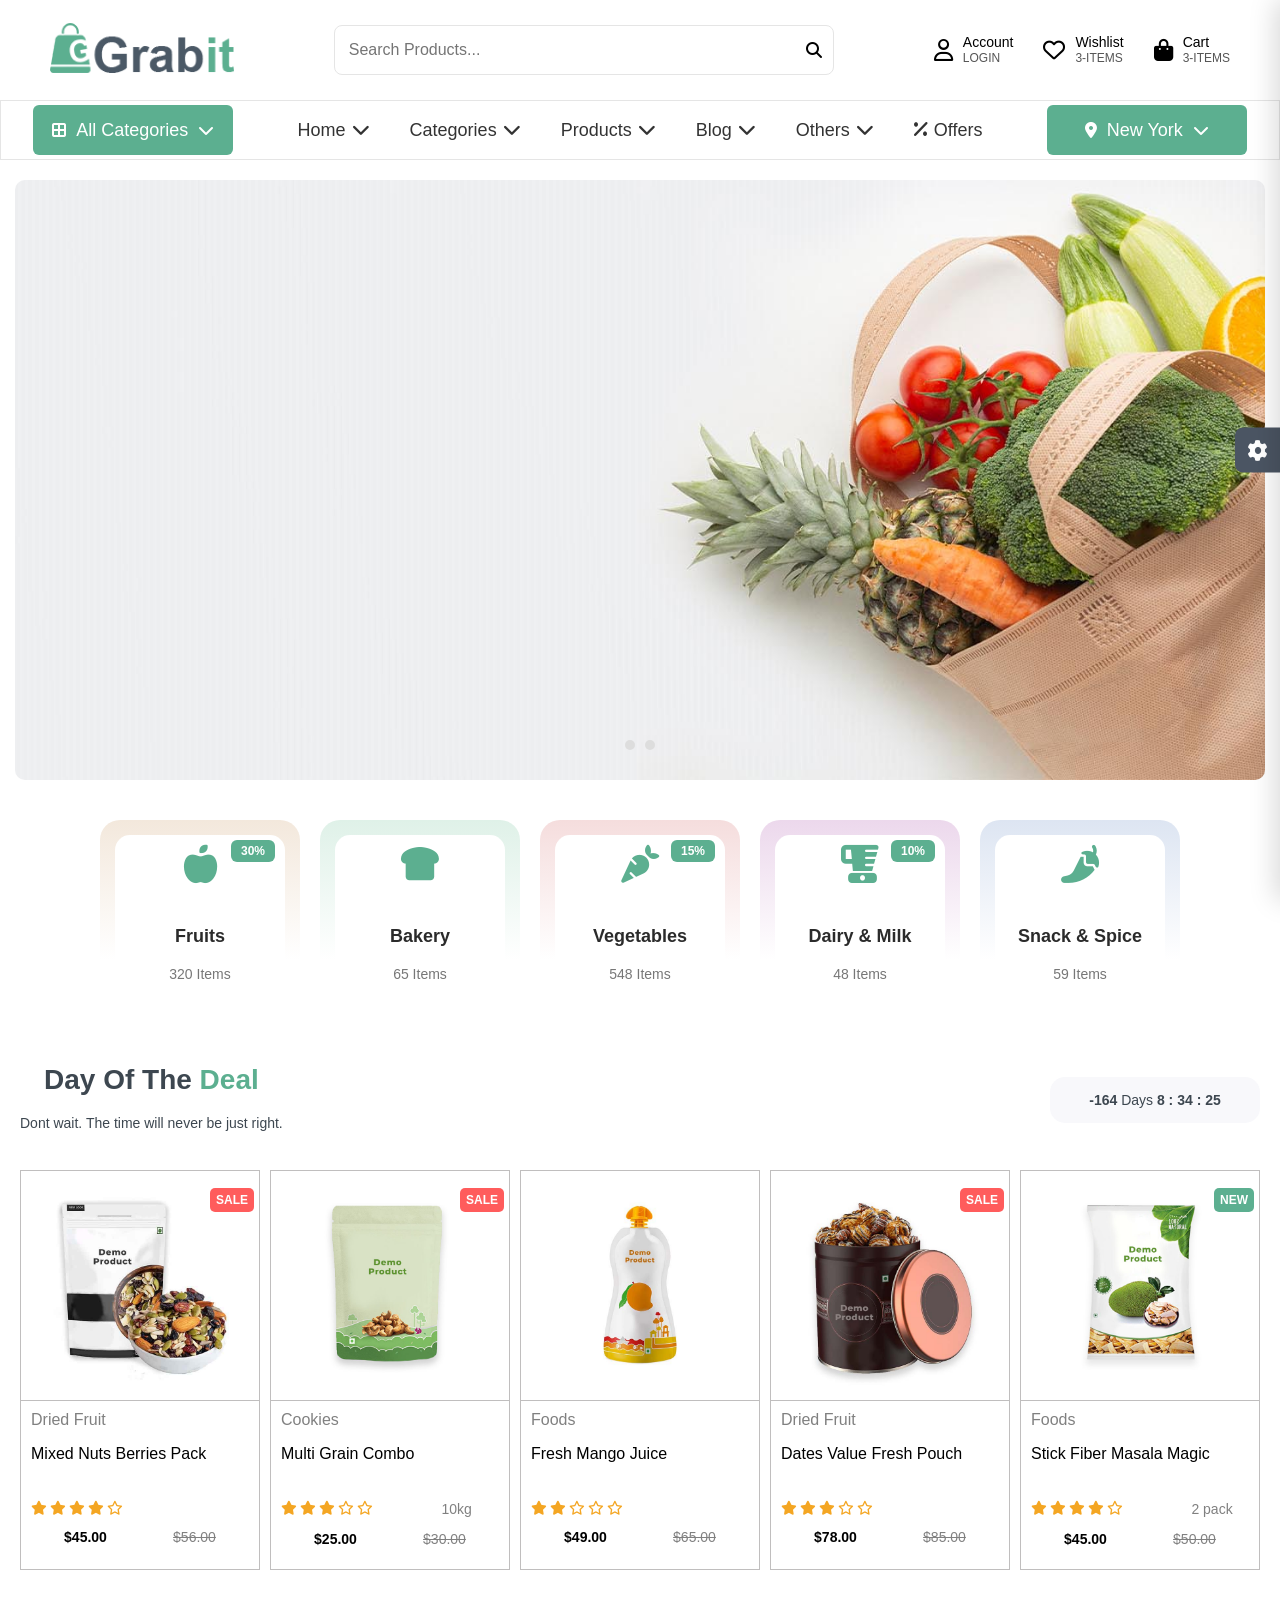
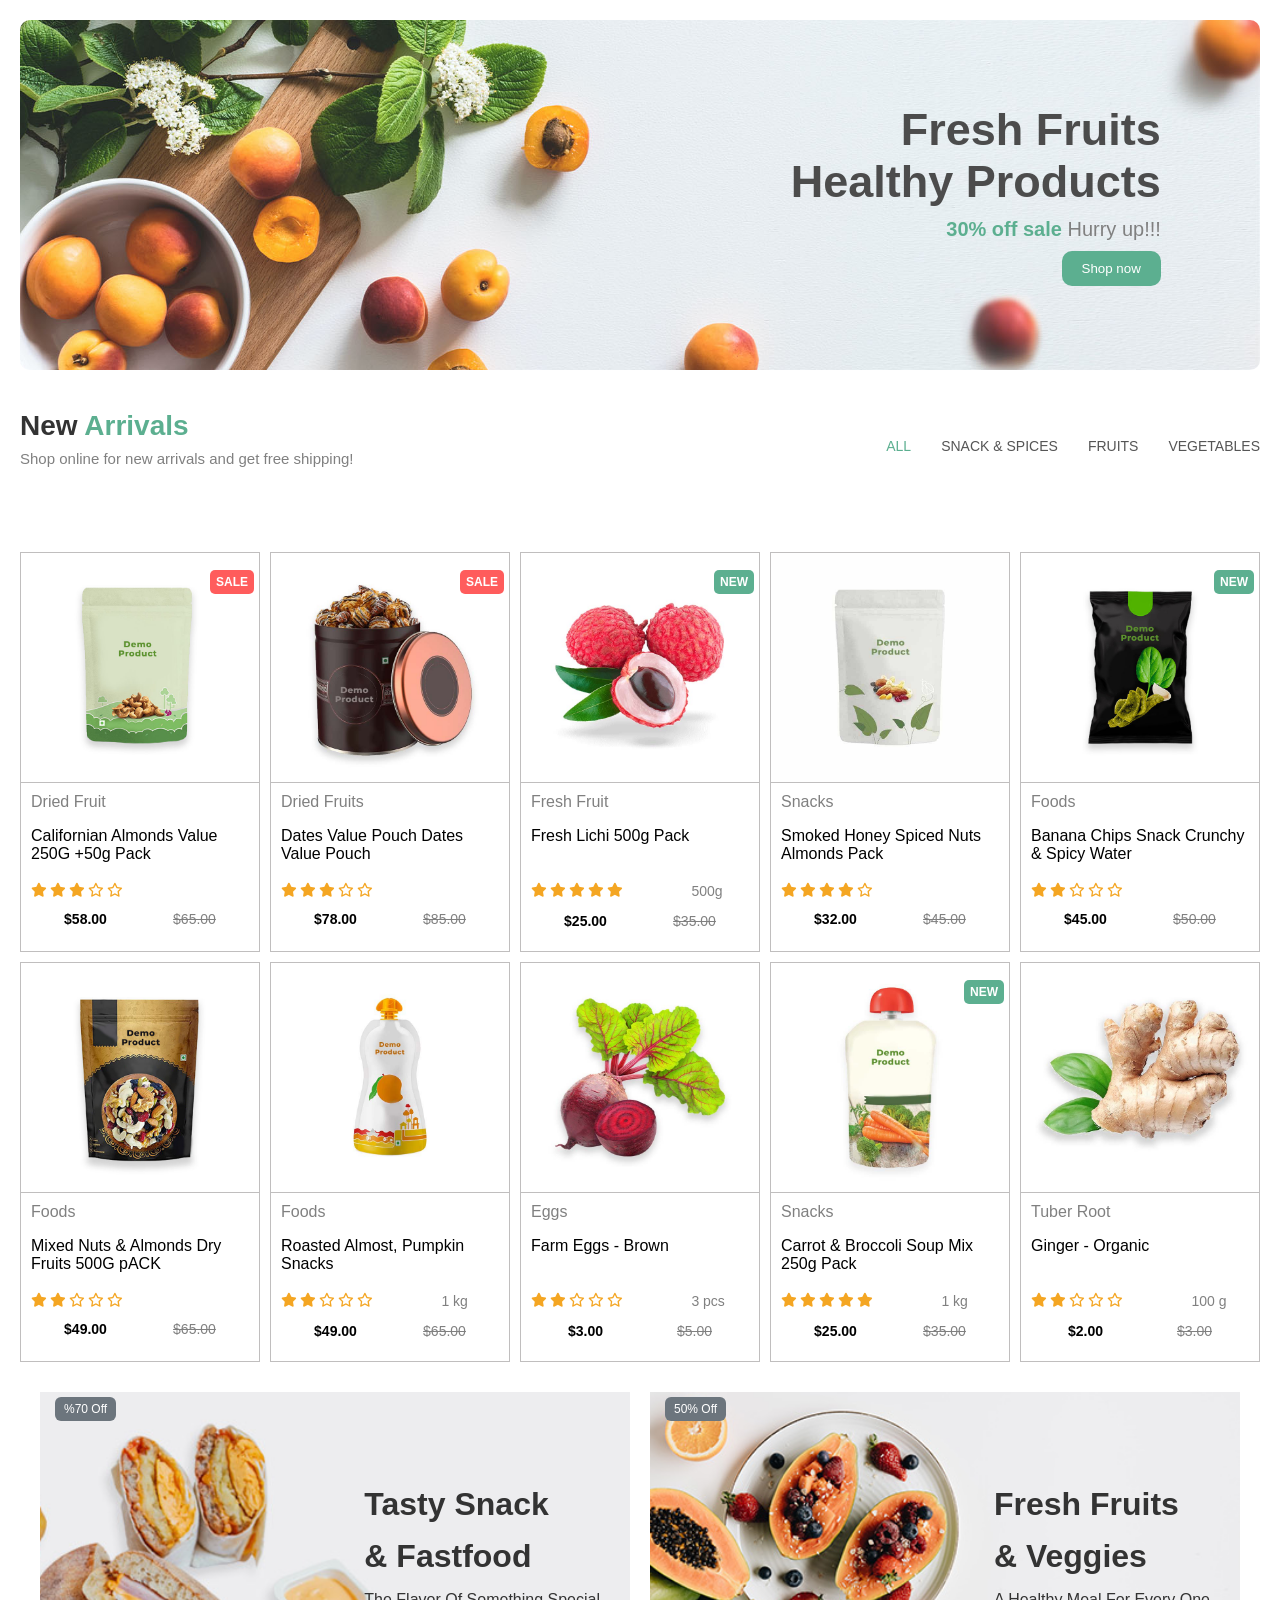
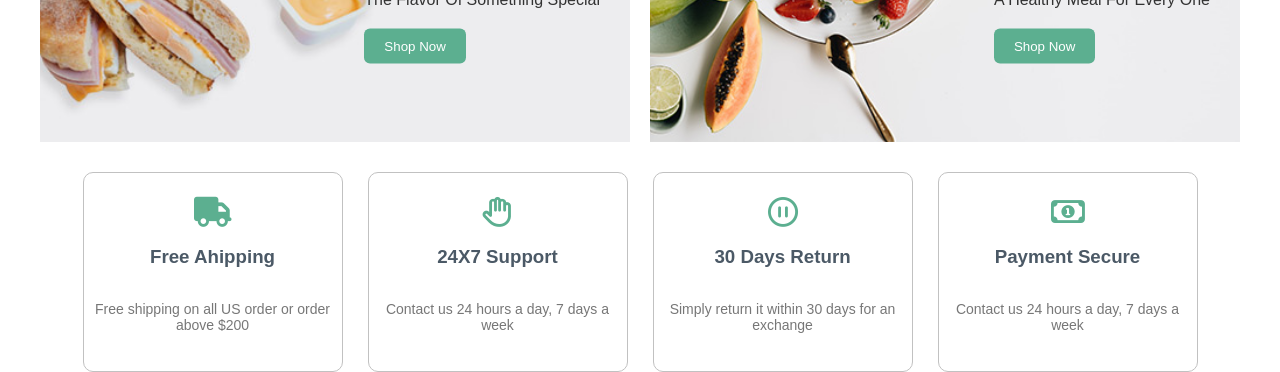
<file: Grabit/index.html>
<!doctype html>
<html lang="tr">
  <head>
    <meta charset="UTF-8" />
    <meta name="viewport" content="width=device-width, initial-scale=1.0" />
    <title>Grabit</title>
    <link rel="stylesheet" href="index.css" />
    <link
      rel="stylesheet"
      href="https://cdnjs.cloudflare.com/ajax/libs/font-awesome/6.5.1/css/all.min.css"
    />
  </head>
  <body>
    <header>
      <div class="logo"><img src="./img/logo.png" alt="Logo" /></div>
      <div class="search-box">
        <input
          class="search-input"
          type="text"
          placeholder="Search Products..."
        />
        <i class="fa-solid fa-magnifying-glass"></i>
      </div>
      <div class="icons">
        <div class="icon-item login-wrapper">
          <i class="fa-regular fa-user"></i>
          <div class="text">
            <p class="title">Account</p>
            <p class="desc">LOGIN</p>
          </div>
          <ul class="login-dropdown">
            <li>Register</li>
            <li>Checkout</li>
            <li>Login</li>
          </ul>
        </div>
        <div class="icon-item">
          <i class="fa-regular fa-heart"></i>
          <div class="text">
            <p class="title">Wishlist</p>
            <p class="desc">3-ITEMS</p>
          </div>
        </div>
        <div class="icon-item">
          <i class="fa-solid fa-bag-shopping cart-icon"></i>
          <div class="text">
            <p class="title">Cart</p>
            <p class="desc">3-ITEMS</p>
          </div>
        </div>
      </div>
    </header>

    <nav class="navbar-header">
      <div class="categories-wrapper">
        <div class="categories-btn">
          <i class="fa-solid fa-border-all"></i> <span>All Categories</span>
          <i class="fa-solid fa-chevron-down"></i>
        </div>
        <div class="categories-mega">
          <ul class="categories-list">
            <li class="active">
              <i class="fa-solid fa-cheese"></i>Dairy & Bakery
            </li>
            <li><i class="fa-solid fa-apple-whole"></i> Fruits & Vegetable</li>
            <li><i class="fa-solid fa-pepper-hot"></i> Snack & Spice</li>
            <li><i class="fa-solid fa-mug-hot"></i> Juice & Drinks</li>
          </ul>
          <div class="categories-content">
            <div class="column">
              <h4>Dairy</h4>
              <ul>
                <li>Milk</li>
                <li>Ice Cream</li>
                <li>Cheese</li>
                <li>Frozen Custard</li>
                <li>Frozen Yogurt</li>
              </ul>
            </div>
            <div class="column">
              <h4>Bakery</h4>
              <ul>
                <li>Cake And Pastry</li>
                <li>Rusk Toast</li>
                <li>Bread & Buns</li>
                <li>Chocolate Brownie</li>
                <li>Cream Roll</li>
              </ul>
            </div>
          </div>
        </div>
      </div>
      <!-- <ul class="nav-links"> <li>Home <i class="fa-solid fa-chevron-down"></i></li> <li>Categories <i class="fa-solid fa-chevron-down"></i></li> <li>Products <i class="fa-solid fa-chevron-down"></i></li> <li>Blog <i class="fa-solid fa-chevron-down"></i></li> <li>Others <i class="fa-solid fa-chevron-down"></i></li> <li class="offers"> <i class="fa-solid fa-percent"></i>Offers </li> </ul> -->
      <div class="nav-links">
        <div class="nav-home">
          <div class="home">
            <li>Home <i class="fa-solid fa-chevron-down"></i></li>
            <div class="home-dropdown">
              <li>Grocery</li>
              <li>Fashion</li>
              <li>Fashion 2</li>
            </div>
          </div>
        </div>
        <div class="nav-categories">
          <div class="categories">
            <li>Categories <i class="fa-solid fa-chevron-down"></i></li>
            <div class="categories-dropdown">
              <div>
                <h4>Classic</h4>
                <li>Left Sidebar 3 Column</li>
                <li>Left Sidebar 4 Column</li>
                <li>Right Sidebar 3 Column</li>
                <li>Right Sidebar 4 Column</li>
                <li>Full Width 4 Column</li>
              </div>
              <div>
                <h4>Banner</h4>
                <li>Left Sidebar 3 Column</li>
                <li>Left Sidebar 4 Column</li>
                <li>Right Sidebar 3 Column</li>
                <li>Right Sidebar 4 Column</li>
                <li>Full Width 4 Column</li>
              </div>
              <div>
                <h4>Columns</h4>
                <li>3 Column Full Width</li>
                <li>4 Column Full Width</li>
                <li>5 Column Full Width</li>
                <li>6 Column Full Width</li>
                <li>Banner 3 Columns</li>
              </div>
              <div>
                <h4>List</h4>
                <li>Shop Left Sidebar</li>
                <li>Shop Right Sidebar</li>
                <li>Banner Left Sidebar</li>
                <li>Banner Right Sidebar</li>
                <li>Full Width 2 Columns</li>
              </div>
            </div>
          </div>
        </div>
        <div class="nav product">
          <div class="product">
            <li>Products <i class="fa-solid fa-chevron-down"></i></li>
            <ul class="product-dropdown">
              <li class="has-sub">
                Product Page <i class="fa-solid fa-chevron-right"></i>
                <ul class="sub-menu">
                  <li>Product Left Sidebar</li>
                  <li>Product Right Sidebar</li>
                </ul>
              </li>
              <li class="has-sub">
                Product Accordion <i class="fa-solid fa-chevron-right"></i>
                <ul class="sub-menu">
                  <li>Accordion Style 1</li>
                  <li>Accordion Style 2</li>
                </ul>
              </li>
              <li>Product Full Width</li>
              <li>Accordion Full Width</li>
            </ul>
          </div>
        </div>

        <div class="nav blog">
          <div class="blog">
            <li>Blog <i class="fa-solid fa-chevron-down"></i></li>
            <div class="blog-dropdown">
              <li>Left Sidebar</li>
              <li>Right Sidebar</li>
              <li>Full Width</li>
              <li>Detail Left Sidebar</li>
              <li>Detail Right Sidebar</li>
              <li>Detail Full Width</li>
            </div>
          </div>
        </div>
        <div class="nav others">
          <div class="others">
            <li>Others <i class="fa-solid fa-chevron-down"></i></li>
            <div class="others-dropdown">
              <li>About Us</li>
              <li>Contact Us</li>
              <li>Cart</li>
              <li>Checkout</li>
              <li>Compare</li>
              <li>FAQ</li>
              <li>Login</li>
              <li>Register</li>
              <li>Track Order</li>
              <li>Terms Condition</li>
              <li>Privacy Policy</li>
            </div>
          </div>
        </div>
        <div class="nav offers">
          <div class="offers">
            <li class="offers"><i class="fa-solid fa-percent"></i>Offers</li>
          </div>
        </div>
      </div>
      <div class="location-wrapper">
        <div class="location-btn">
          <i class="fa-solid fa-location-dot"></i> <span>New York</span>
          <i class="fa-solid fa-chevron-down"></i>
        </div>
        <div class="location-dropdown">
          <ul>
            <li class="active">
              <i class="fa-regular fa-compass"></i> Current Location
            </li>
            <li><i class="fa-regular fa-compass"></i> Los Angeles</li>
            <li><i class="fa-regular fa-compass"></i> Chicago</li>
            <li><i class="fa-regular fa-compass"></i> Houston</li>
            <li><i class="fa-regular fa-compass"></i> Phoenix</li>
            <li><i class="fa-regular fa-compass"></i> San Diego</li>
          </ul>
        </div>
      </div>
    </nav>

    <section class="hero-section">
      <div class="grabit-container">
        <div class="slider-viewport">
          <div class="slider-track">
            <div class="slide">
              <img src="./img/1.jpg" alt="Organic Vegetables" />
              <div class="slide-content">
                <span class="up-fade">Starting at $20</span>
                <h1 class="up-fade">
                  Organic & Healthy <br />
                  Vegetables
                </h1>
                <button class="grabit-btn up-fade">Shop Now</button>
              </div>
            </div>

            <div class="slide">
              <img src="./img/2.jpg" alt="Healthy Food" />
              <div class="slide-text-right">
                <div class="slide-content">
                  <span class="up-fade">Fresh & Natural</span>
                  <h1 class="up-fade">
                    Healthy Food For <br />
                    Your Family
                  </h1>
                  <button class="grabit-btn up-fade">Shop Now</button>
                </div>
              </div>
            </div>
          </div>

          <div class="pagination">
            <div class="dot active-dot-1"></div>
            <div class="dot active-dot-2"></div>
          </div>
        </div>
      </div>
    </section>

    <div class="categories">
      <div class="category-card fruits">
        <div class="inner">
          <span class="badge">30%</span>
          <div class="icon">
            <i class="fa-solid fa-apple-whole"></i>
          </div>
          <h4>Fruits</h4>
          <p>320 Items</p>
        </div>
      </div>

      <div class="category-card bakery">
        <div class="inner">
          <div class="icon">
            <i class="fa-solid fa-bread-slice"></i>
          </div>
          <h4>Bakery</h4>
          <p>65 Items</p>
        </div>
      </div>

      <div class="category-card veg">
        <div class="inner">
          <span class="badge">15%</span>
          <div class="icon">
            <i class="fa-solid fa-carrot"></i>
          </div>
          <h4>Vegetables</h4>
          <p>548 Items</p>
        </div>
      </div>

      <div class="category-card dairy">
        <div class="inner">
          <span class="badge">10%</span>
          <div class="icon">
            <i class="fa-solid fa-blender"></i>
          </div>
          <h4>Dairy & Milk</h4>
          <p>48 Items</p>
        </div>
      </div>

      <div class="category-card snack">
        <div class="inner">
          <div class="icon">
            <i class="fa-solid fa-pepper-hot"></i>
          </div>
          <h4>Snack & Spice</h4>
          <p>59 Items</p>
        </div>
      </div>
    </div>

    <div class="count">
      <div class="count-text">
        <h1>Day Of The <span>Deal</span></h1>
        <p>Dont wait. The time will never be just right.</p>
      </div>
      <div class="time"><b>-164</b> Days <b>8 : 34 : 25</b></div>
    </div>

    <div class="products">
      <div class="productBox box double-img">
        <div class="image">
          <p class="sale">SALE</p>
          <img class="visible-img" src="img/products1.jpg" alt="" />
          <img class="hidden-img" src="img/product1.1.jpg" alt="" />
          <div class="image-icons">
            <i class="fa-regular fa-heart"></i>
            <i class="fa-regular fa-eye"></i>
            <i class="fa-solid fa-retweet"></i>
            <i class="fa-solid fa-basket-shopping"></i>
          </div>
        </div>
        <div class="product-desc">
          <span>Dried Fruit</span>
          <p class="product-title">Mixed Nuts Berries Pack</p>
          <div class="star-icons">
            <i class="fa-solid fa-star"></i>
            <i class="fa-solid fa-star"></i>
            <i class="fa-solid fa-star"></i>
            <i class="fa-solid fa-star"></i>
            <i class="fa-regular fa-star"></i>
          </div>
          <div class="prices">
            <p class="price">$45.00</p>
            <p class="discount">$56.00</p>
          </div>
        </div>
      </div>
      <div class="productBox box zoom-box">
        <div class="image">
          <p class="sale">SALE</p>
          <img class="visible-img" src="img/products2.jpg" alt="" />
          <div class="image-icons">
            <i class="fa-regular fa-heart"></i>
            <i class="fa-regular fa-eye"></i>
            <i class="fa-solid fa-retweet"></i>
            <i class="fa-solid fa-basket-shopping"></i>
          </div>
        </div>
        <div class="product-desc">
          <span>Cookies</span>
          <p class="product-title">Multi Grain Combo</p>
          <div class="star-icons">
            <i class="fa-solid fa-star"></i>
            <i class="fa-solid fa-star"></i>
            <i class="fa-solid fa-star"></i>
            <i class="fa-regular fa-star"></i>
            <i class="fa-regular fa-star"></i>
            <span class="info">10kg</span>
          </div>
          <div class="prices">
            <p class="price">$25.00</p>
            <p class="discount">$30.00</p>
          </div>
        </div>
      </div>

      <div class="productBox box zoom-box">
        <div class="image">
          <img class="visible-img" src="img/products3.jpg" alt="" />
          <div class="image-icons">
            <i class="fa-regular fa-heart"></i>
            <i class="fa-regular fa-eye"></i>
            <i class="fa-solid fa-retweet"></i>
            <i class="fa-solid fa-basket-shopping"></i>
          </div>
        </div>
        <div class="product-desc">
          <span>Foods</span>
          <p class="product-title">Fresh Mango Juice</p>
          <div class="star-icons">
            <i class="fa-solid fa-star"></i>
            <i class="fa-solid fa-star"></i>
            <i class="fa-regular fa-star"></i>
            <i class="fa-regular fa-star"></i>
            <i class="fa-regular fa-star"></i>
          </div>
          <div class="prices">
            <p class="price">$49.00</p>
            <p class="discount">$65.00</p>
          </div>
        </div>
      </div>

      <div class="productBox box double-img">
        <div class="image">
          <p class="sale">SALE</p>
          <img class="visible-img" src="img/products4.jpg" alt="" />
          <img class="hidden-img" src="img/product4.1.jpg" alt="" />
          <div class="image-icons">
            <i class="fa-regular fa-heart"></i>
            <i class="fa-regular fa-eye"></i>
            <i class="fa-solid fa-retweet"></i>
            <i class="fa-solid fa-basket-shopping"></i>
          </div>
        </div>
        <div class="product-desc">
          <span>Dried Fruit</span>
          <p class="product-title">Dates Value Fresh Pouch</p>
          <div class="star-icons">
            <i class="fa-solid fa-star"></i>
            <i class="fa-solid fa-star"></i>
            <i class="fa-solid fa-star"></i>
            <i class="fa-regular fa-star"></i>
            <i class="fa-regular fa-star"></i>
          </div>
          <div class="prices">
            <p class="price">$78.00</p>
            <p class="discount">$85.00</p>
          </div>
        </div>
      </div>
      <div class="productBox box double-img">
        <div class="image">
          <p class="new">NEW</p>
          <img class="visible-img" src="img/products5.jpg" alt="" />
          <img class="hidden-img" src="img/product5.1.jpg" alt="" />
          <div class="image-icons">
            <i class="fa-regular fa-heart"></i>
            <i class="fa-regular fa-eye"></i>
            <i class="fa-solid fa-retweet"></i>
            <i class="fa-solid fa-basket-shopping"></i>
          </div>
        </div>
        <div class="product-desc">
          <span>Foods</span>
          <p class="product-title">Stick Fiber Masala Magic</p>
          <div class="star-icons">
            <i class="fa-solid fa-star"></i>
            <i class="fa-solid fa-star"></i>
            <i class="fa-solid fa-star"></i>
            <i class="fa-solid fa-star"></i>
            <i class="fa-regular fa-star"></i>
            <span class="info">2 pack</span>
          </div>
          <div class="prices">
            <p class="price">$45.00</p>
            <p class="discount">$50.00</p>
          </div>
        </div>
      </div>
    </div>

    <div class="screen">
      <div class="screen-foto">
        <img src="img/3.jpg" alt="" />
        <div class="screen-info">
          <h1>Fresh Fruits</h1>
          <h2>Healthy Products</h2>
          <p><span>30% off sale </span>Hurry up!!!</p>
          <button class="screen-button">Shop now</button>
        </div>
      </div>
    </div>
    <div class="new-arrivals">
      <div class="arrivals-left">
        <h2>New <span>Arrivals</span></h2>
        <p>Shop online for new arrivals and get free shipping!</p>
      </div>

      <div class="arrivals-right">
        <ul>
          <li class="active">ALL</li>
          <li>SNACK & SPICES</li>
          <li>FRUITS</li>
          <li>VEGETABLES</li>
        </ul>
      </div>
    </div>
    <div class="products">
      <div class="productBox box zoom-box">
        <div class="image">
          <p class="sale">SALE</p>
          <img class="visible-img" src="img/products2.jpg" alt="" />
          <div class="image-icons">
            <i class="fa-regular fa-heart"></i>
            <i class="fa-regular fa-eye"></i>
            <i class="fa-solid fa-retweet"></i>
            <i class="fa-solid fa-basket-shopping"></i>
          </div>
        </div>
        <div class="product-desc">
          <span>Dried Fruit</span>
          <p class="product-title">Californian Almonds Value 250G +50g Pack</p>
          <div class="star-icons">
            <i class="fa-solid fa-star"></i>
            <i class="fa-solid fa-star"></i>
            <i class="fa-solid fa-star"></i>
            <i class="fa-regular fa-star"></i>
            <i class="fa-regular fa-star"></i>
          </div>
          <div class="prices">
            <p class="price">$58.00</p>
            <p class="discount">$65.00</p>
          </div>
        </div>
      </div>
      <div class="productBox box double-img">
        <div class="image">
          <p class="sale">SALE</p>
          <img class="visible-img" src="img/products4.jpg" alt="" />
          <img class="hidden-img" src="img/product4.1.jpg" alt="" />
          <div class="image-icons">
            <i class="fa-regular fa-heart"></i>
            <i class="fa-regular fa-eye"></i>
            <i class="fa-solid fa-retweet"></i>
            <i class="fa-solid fa-basket-shopping"></i>
          </div>
        </div>
        <div class="product-desc">
          <span>Dried Fruits</span>
          <p class="product-title">Dates Value Pouch Dates Value Pouch</p>
          <div class="star-icons">
            <i class="fa-solid fa-star"></i>
            <i class="fa-solid fa-star"></i>
            <i class="fa-solid fa-star"></i>
            <i class="fa-regular fa-star"></i>
            <i class="fa-regular fa-star"></i>
          </div>
          <div class="prices">
            <p class="price">$78.00</p>
            <p class="discount">$85.00</p>
          </div>
        </div>
      </div>

      <div class="productBox box zoom-box">
        <div class="image">
          <p class="new">NEW</p>

          <img class="visible-img" src="img/product7.jpg" alt="" />
          <div class="image-icons">
            <i class="fa-regular fa-heart"></i>
            <i class="fa-regular fa-eye"></i>
            <i class="fa-solid fa-retweet"></i>
            <i class="fa-solid fa-basket-shopping"></i>
          </div>
        </div>
        <div class="product-desc">
          <span>Fresh Fruit</span>
          <p class="product-title">Fresh Lichi 500g Pack</p>
          <div class="star-icons">
            <i class="fa-solid fa-star"></i>
            <i class="fa-solid fa-star"></i>
            <i class="fa-solid fa-star"></i>
            <i class="fa-solid fa-star"></i>
            <i class="fa-solid fa-star"></i>
            <span class="info">500g</span>
          </div>
          <div class="prices">
            <p class="price">$25.00</p>
            <p class="discount">$35.00</p>
          </div>
        </div>
      </div>

      <div class="productBox box double-img">
        <div class="image">
          <img class="visible-img" src="img/8.jpg" alt="" />
          <img class="hidden-img" src="img/8_2.jpg" alt="" />
          <div class="image-icons">
            <i class="fa-regular fa-heart"></i>
            <i class="fa-regular fa-eye"></i>
            <i class="fa-solid fa-retweet"></i>
            <i class="fa-solid fa-basket-shopping"></i>
          </div>
        </div>
        <div class="product-desc">
          <span>Snacks</span>
          <p class="product-title">Smoked Honey Spiced Nuts Almonds Pack</p>
          <div class="star-icons">
            <i class="fa-solid fa-star"></i>
            <i class="fa-solid fa-star"></i>
            <i class="fa-solid fa-star"></i>
            <i class="fa-solid fa-star"></i>
            <i class="fa-regular fa-star"></i>
          </div>
          <div class="prices">
            <p class="price">$32.00</p>
            <p class="discount">$45.00</p>
          </div>
        </div>
      </div>
      <div class="productBox box double-img">
        <div class="image">
          <p class="new">NEW</p>
          <img class="visible-img" src="img/9.jpg" alt="" />
          <img class="hidden-img" src="img/9-2.jpg" alt="" />
          <div class="image-icons">
            <i class="fa-regular fa-heart"></i>
            <i class="fa-regular fa-eye"></i>
            <i class="fa-solid fa-retweet"></i>
            <i class="fa-solid fa-basket-shopping"></i>
          </div>
        </div>
        <div class="product-desc">
          <span>Foods</span>
          <p class="product-title">Banana Chips Snack Crunchy & Spicy Water</p>
          <div class="star-icons">
            <i class="fa-solid fa-star"></i>
            <i class="fa-solid fa-star"></i>
            <i class="fa-regular fa-star"></i>
            <i class="fa-regular fa-star"></i>
            <i class="fa-regular fa-star"></i>
          </div>
          <div class="prices">
            <p class="price">$45.00</p>
            <p class="discount">$50.00</p>
          </div>
        </div>
      </div>

      <div class="productBox box double-img">
        <div class="image">
          <img class="visible-img" src="img/10.jpg" alt="" />
          <img class="hidden-img" src="img/10-2.jpg" alt="" />
          <div class="image-icons">
            <i class="fa-regular fa-heart"></i>
            <i class="fa-regular fa-eye"></i>
            <i class="fa-solid fa-retweet"></i>
            <i class="fa-solid fa-basket-shopping"></i>
          </div>
        </div>
        <div class="product-desc">
          <span>Foods</span>
          <p class="product-title">Mixed Nuts & Almonds Dry Fruits 500G pACK</p>
          <div class="star-icons">
            <i class="fa-solid fa-star"></i>
            <i class="fa-solid fa-star"></i>
            <i class="fa-regular fa-star"></i>
            <i class="fa-regular fa-star"></i>
            <i class="fa-regular fa-star"></i>
          </div>
          <div class="prices">
            <p class="price">$49.00</p>
            <p class="discount">$65.00</p>
          </div>
        </div>
      </div>
      <div class="productBox box zoom-box">
        <div class="image">
          <img class="visible-img" src="img/products3.jpg" alt="" />
          <div class="image-icons">
            <i class="fa-regular fa-heart"></i>
            <i class="fa-regular fa-eye"></i>
            <i class="fa-solid fa-retweet"></i>
            <i class="fa-solid fa-basket-shopping"></i>
          </div>
        </div>
        <div class="product-desc">
          <span>Foods</span>
          <p class="product-title">Roasted Almost, Pumpkin Snacks</p>
          <div class="star-icons">
            <i class="fa-solid fa-star"></i>
            <i class="fa-solid fa-star"></i>
            <i class="fa-regular fa-star"></i>
            <i class="fa-regular fa-star"></i>
            <i class="fa-regular fa-star"></i>
            <span class="info">1 kg</span>
          </div>
          <div class="prices">
            <p class="price">$49.00</p>
            <p class="discount">$65.00</p>
          </div>
        </div>
      </div>
      <div class="productBox box zoom-box">
        <div class="image">
          <img class="visible-img" src="img/11.jpg" alt="" />
          <div class="image-icons">
            <i class="fa-regular fa-heart"></i>
            <i class="fa-regular fa-eye"></i>
            <i class="fa-solid fa-retweet"></i>
            <i class="fa-solid fa-basket-shopping"></i>
          </div>
        </div>
        <div class="product-desc">
          <span>Eggs</span>
          <p class="product-title">Farm Eggs - Brown</p>
          <div class="star-icons">
            <i class="fa-solid fa-star"></i>
            <i class="fa-solid fa-star"></i>
            <i class="fa-regular fa-star"></i>
            <i class="fa-regular fa-star"></i>
            <i class="fa-regular fa-star"></i>
            <span class="info">3 pcs</span>
          </div>
          <div class="prices">
            <p class="price">$3.00</p>
            <p class="discount">$5.00</p>
          </div>
        </div>
      </div>
      <div class="productBox box zoom-box">
        <div class="image">
          <p class="new">NEW</p>
          <img class="visible-img" src="img/12.jpg" alt="" />
          <div class="image-icons">
            <i class="fa-regular fa-heart"></i>
            <i class="fa-regular fa-eye"></i>
            <i class="fa-solid fa-retweet"></i>
            <i class="fa-solid fa-basket-shopping"></i>
          </div>
        </div>
        <div class="product-desc">
          <span>Snacks</span>
          <p class="product-title">Carrot & Broccoli Soup Mix 250g Pack</p>
          <div class="star-icons">
            <i class="fa-solid fa-star"></i>
            <i class="fa-solid fa-star"></i>
            <i class="fa-solid fa-star"></i>
            <i class="fa-solid fa-star"></i>
            <i class="fa-solid fa-star"></i>
            <span class="info">1 kg</span>
          </div>
          <div class="prices">
            <p class="price">$25.00</p>
            <p class="discount">$35.00</p>
          </div>
        </div>
      </div>
      <div class="productBox box zoom-box">
        <div class="image">
          <img class="visible-img" src="img/13.jpg" alt="" />
          <div class="image-icons">
            <i class="fa-regular fa-heart"></i>
            <i class="fa-regular fa-eye"></i>
            <i class="fa-solid fa-retweet"></i>
            <i class="fa-solid fa-basket-shopping"></i>
          </div>
        </div>
        <div class="product-desc">
          <span>Tuber Root</span>
          <p class="product-title">Ginger - Organic</p>
          <div class="star-icons">
            <i class="fa-solid fa-star"></i>
            <i class="fa-solid fa-star"></i>
            <i class="fa-regular fa-star"></i>
            <i class="fa-regular fa-star"></i>
            <i class="fa-regular fa-star"></i>
            <span class="info">100 g</span>
          </div>
          <div class="prices">
            <p class="price">$2.00</p>
            <p class="discount">$3.00</p>
          </div>
        </div>
      </div>
 </div>
      <div class="screenBoxes">
        <div class="boxScreen">
          <div class="screenLeft">
            <div class="screenImage">
              <span class="screen-badge">%70 Off</span>
              <img src="img/screen.jpg" alt="" />
            </div>
            <div class="screen-content">
              <h2>Tasty Snack</h2>
              <h2>& Fastfood</h2>
              <p>The Flavor Of Something Special</p>
              <button>Shop Now</button>
            </div>
          </div>
          <div class="screenRight">
            <div class="screenImage">
              <span class="screen-badge">50% Off</span>
              <img src="img/screen2.jpg" alt="" />
            </div>
            <div class="screen-content">
              <h2>Fresh Fruits</h2>
              <h2>& Veggies</h2>
              <p>A Healthy Meal For Every One</p>
              <button>Shop Now</button>
            </div>
          </div>
        </div>
      </div>
    </div>
    <div class="info-box">
      <div class="infoBox box1">
        <div class="boxIcon">
          <i class="fa-solid fa-truck"></i>
          <h3>Free Ahipping</h3>
          <p class="box-desc">
            Free shipping on all US order or order above $200
          </p>
        </div>
      </div>
      <div class="infoBox box1">
        <div class="boxIcon">
          <i class="fa-regular fa-hand"></i>
          <h3>24X7 Support</h3>
          <p class="box-desc">Contact us 24 hours a day, 7 days a week</p>
        </div>
      </div>
      <div class="infoBox box1">
        <div class="boxIcon">
          <i class="fa-regular fa-circle-pause"></i>
          <h3>30 Days Return</h3>
          <p class="box-desc">
            Simply return it within 30 days for an exchange
          </p>
        </div>
      </div>
      <div class="infoBox box1">
        <div class="boxIcon">
          <i class="fa-regular fa-money-bill-1"></i>
          <h3>Payment Secure</h3>
          <p class="box-desc">Contact us 24 hours a day, 7 days a week</p>
        </div>
      </div>
    </div>

    <input type="checkbox" id="sidebar-check" class="sidebar-checkbox" />

    <label for="sidebar-check" class="settings-toggle">
      <i class="fas fa-cog fa-spin"></i>
    </label>

    <label for="sidebar-check" class="sidebar-overlay"></label>

    <div class="settings-sidebar"></div>
  </body>
</html>
</file>
<file: Grabit/index.css>
* {
  box-sizing: border-box;
  font-family: "Poppins", sans-serif;
}

body {
  margin: 0;
  padding: 0;
}

header {
  width: 100%;
  height: 100px;
  display: flex;
  align-items: center;
  justify-content: space-around;
  position: relative;
  z-index: 1010;
}

.logo img {
  height: 50px;
}

.search-box {
  width: 500px;
  position: relative;
}

.search-input {
  width: 100%;
  height: 50px;
  outline: none;
  border: 1px solid #e5e5e5;
  border-radius: 8px;
  padding: 12px 44px 12px 14px;
  font-size: 16px;
}

.search-box i {
  position: absolute;
  right: 12px;
  top: 50%;
  transform: translateY(-50%);
  color: #000;
  pointer-events: none;
}

.icons {
  display: flex;
  gap: 30px;
}

.icon-item {
  display: flex;
  align-items: center;
  gap: 10px;
  cursor: pointer;
  position: relative;
}

.icon-item:hover {
  color: rgb(92 175 144);
}

.icon-item i {
  font-size: 22px;
}

.icon-item .text {
  display: flex;
  flex-direction: column;
  line-height: 1.2;
}
.icon-item .title {
  margin: 0;
  font-size: 14px;
  font-weight: 500;
}

.icon-item .desc {
  margin: 0;
  font-size: 12px;
  color: #555;
}

.login-dropdown {
  position: absolute;
  top: 110%;
  left: 50%;
  transform: translateX(-50%) translateY(8px);
  min-width: 180px;
  background: #fff;
  border-radius: 8px;
  padding: 8px 0;
  list-style: none;
  box-shadow: 0 12px 30px rgba(0, 0, 0, 0.12);
  opacity: 0;
  visibility: hidden;
  transition: all 0.25s ease;
  z-index: 9999;
}

.icon-item:hover .login-dropdown {
  opacity: 1;
  visibility: visible;
  transform: translateX(-50%) translateY(0);
}

.login-dropdown li {
  padding: 10px 20px;
  font-size: 14px;
  color: #777;
  cursor: pointer;
  transition:
    color 0.2s ease,
    background-color 0.2s ease;
}

.login-dropdown li:hover {
  color: rgb(92 175 144);
  background-color: #f6f6f6;
}

.navbar-header {
  width: 100%;
  height: 60px;
  display: flex;
  align-items: center;
  justify-content: space-around;
  background-color: #fff;
  border-top: 1px solid #eee;
  position: relative;
  border: 1px solid #e5e5e5;
  z-index: 1005;
}
.categories-wrapper {
  position: relative;
}
.categories-mega {
  position: absolute;
  top: 115%;
  left: 0;
  width: 470px;
  border-radius: 10px;
  padding: 20px;
  display: flex;
  gap: 24px;
  background: #fff;
  box-shadow: 0 20px 40px rgba(0, 0, 0, 0.12);
  opacity: 0;
  visibility: hidden;
  transform: translateY(10px);
  transition: all 0.25s ease;
  z-index: 9999;
}
.categories-wrapper:hover .categories-mega {
  opacity: 1;
  visibility: visible;
  transform: translateY(0);
}
.categories-list {
  width: 250px;
  list-style: none;
  margin: 0;
  padding: 10px;
  background: #ffffff;
  border-radius: 8px;
}
.categories-list li {
  display: flex;
  align-items: center;
  gap: 10px;
  padding: 14px;
  margin: 5px;
  font-size: 14px;
  cursor: pointer;
  color: #444;
  border-radius: 6px;
  transition: 0.2s;
  border: 1px solid #eaeaea;
}
.categories-list li.active {
  background: #fff;
  color: rgb(92 175 144);
  box-shadow: 0 4px 10px rgb(0, 0, 0, 0.05);
}
.categories-content {
  display: flex;
  gap: 60px;
}
.categories-content h4 {
  margin: 0 0 10px;
  font-size: 16px;
  color: rgb(92 175 144);
}
.categories-content ul {
  list-style: none;
  margin: 0;
  padding: 0;
}
.categories-content li {
  font-size: 14px;
  color: #666;
  padding: 6px 0;
  cursor: pointer;
}
.categories-content li:hover {
  color: rgb(92 175 144);
}

.navbar-header span {
  font-size: 14px;
}

.categories-btn,
.location-btn {
  width: 200px;
  height: 50px;
  display: flex;
  justify-content: center;
  align-items: center;
  background-color: rgb(92 175 144);
  color: #fff;
  border-radius: 6px;
  cursor: pointer;
  gap: 10px;
}
.categories-btn span,
.location-btn span {
  font-size: 18px;
}
.nav-links {
  display: flex;
  align-items: center;
  gap: 40px;
  list-style: none;
  margin: 0;
  padding: 0;
}
.nav-links li {
  font-size: 18px;
  color: #333;
  cursor: pointer;
  display: flex;
  align-items: center;
  gap: 6px;
}
.nav-links li:hover {
  color: rgb(92 175 144);
}

.nav-header i {
  font-size: 14px;
}
.nav-home {
  position: relative;
}
.home,
.categories {
  position: relative;
}
.home-dropdown {
  position: absolute;
  top: 100%;
  margin-top: 17px;
  width: 210px;
  border-radius: 5px;
  padding: 20px;
  display: flex;
  flex-direction: column;
  background: #fff;
  box-shadow: 0 20px 40px rgba(0, 0, 0, 0.12);
  opacity: 0;
  border: 1px solid #e5e5e5;
  visibility: hidden;
  transform: translateY(10px);
  transition: all 0.25s ease;
  z-index: 9999;
  border-top: none;
}
.home-dropdown li {
  font-size: 14px;
  padding: 10px;
}
.home-dropdown li.active {
  background: #fff;
  color: rgb(92 175 144);
}

.home:hover .home-dropdown {
  opacity: 1;
  visibility: visible;
  transform: translateY(0);
}
.nav-categories,
.categories {
  position: static !important;
}
.categories-dropdown {
  position: absolute;
  top: 100%;
  left: 8%;
  right: 8%;
  margin-top: 3px;
  background: #fff;
  padding: 40px;
  border-radius: 10px;
  display: flex;
  justify-content: space-between;
  box-shadow: 0 20px 40px rgba(0, 0, 0, 0.12);
  opacity: 0;
  visibility: hidden;
  transform: translateY(10px);
  transition: all 0.25s ease;
  z-index: 9999;
  color: #666;
}
.categories-dropdown li {
  padding-bottom: 20px;
  font-size: 14px;
}

.categories:hover .categories-dropdown {
  opacity: 1;
  visibility: visible;
  transform: translateY(0);
}
.categories-dropdown h4 {
  color: rgb(92 175 144);
  border-bottom: 1px solid #eaeaea;
  padding-bottom: 10px;
}
.product {
  position: relative;
}

.product-dropdown {
  position: absolute;
  top: 100%;
  width: 220px;
  padding-top: 20px;
  background: #fff;
  list-style: none;
  padding: 10px 0;
  margin: 20px;
  box-shadow: 0 20px 40px rgba(0, 0, 0, 0.12);
  border-radius: 5px;
  visibility: hidden;
  z-index: 9999;
}

.product:hover .product-dropdown {
  visibility: visible;
}

.product-dropdown li {
  position: relative;
  padding: 12px 20px;
  font-size: 14px;
  color: #666;
  display: flex;
  justify-content: space-between;
  align-items: center;
  transition: 0.3s;
  cursor: pointer;
}

.product-dropdown li:hover {
  color: rgb(92 175 144);
  background: #f9f9f9;
}

.sub-menu {
  position: absolute;
  top: 0;
  left: 100%;
  width: 200px;
  background: #fff;
  list-style: none;
  padding: 10px 0;
  margin: 0;
  box-shadow: 10px 10px 25px rgba(0, 0, 0, 0.1);
  border-radius: 8px;
  display: none;
}

.has-sub:hover > .sub-menu {
  display: block;
}

.product-dropdown li i.fa-chevron-right {
  font-size: 14px;
  color: #ccc;
}
.blog {
  position: relative;
}

.blog-dropdown {
  position: absolute;
  top: 100%;
  margin-top: 15px;
  width: 210px;
  border-radius: 5px;
  padding: 20px;
  display: flex;
  flex-direction: column;
  background: #fff;
  box-shadow: 0 20px 40px rgba(0, 0, 0, 0.12);
  opacity: 0;
  border: 1px solid #e5e5e5;
  visibility: hidden;
  transform: translateY(10px);
  transition: all 0.25s ease;
  z-index: 9999;
  border-top: none;
}
.blog-dropdown li {
  font-size: 14px;
  padding: 10px;
}
.blog:hover .blog-dropdown {
  opacity: 1;
  visibility: visible;
  transform: translateY(0);
}
.others-dropdown {
  position: absolute;
  top: 100%;
  width: 210px;
  border-radius: 5px;
  padding: 20px;
  display: flex;
  flex-direction: column;
  background: #fff;
  box-shadow: 0 20px 40px rgba(0, 0, 0, 0.12);
  opacity: 0;
  border: 1px solid #e5e5e5;
  visibility: hidden;
  transform: translateY(10px);
  transition: all 0.25s ease;
  z-index: 9999;
  border-top: none;
}
.others-dropdown li {
  font-size: 14px;
  padding: 10px;
}
.others:hover .others-dropdown {
  opacity: 1;
  visibility: visible;
  transform: translateY(0);
}

.location-wrapper {
  position: relative;
}

.location-dropdown {
  position: absolute;
  top: calc(100% + 10px);
  width: 200px;
  background: #fff;
  border-radius: 10px;
  box-shadow: 0 10px 30px rgb(0, 0, 0, 0.12);
  display: none;
  z-index: 9999;
}
.location-wrapper:hover .location-dropdown {
  display: flex;
}
.location-dropdown ul {
  list-style: none;
  width: 100%;
  padding: 3px;
  margin: 3px;
  display: flex;
  flex-direction: column;
  gap: 10px;
  justify-content: center;
  align-items: center;
}
.location-dropdown li {
  width: 100%;
  display: flex;
  align-items: center;
  gap: 10px;
  padding: 13px 12px;
  border: 1px solid #eee;
  background: #fff;
  font-size: 14px;
  cursor: pointer;
  transition: all 0.2s ease;
}
.location-dropdown li:hover {
  box-shadow: 0 6px 15px rgba(0, 0, 0, 0.08);
  border-color: rgb(92 175 144);
}

.location-dropdown li i {
  font-size: 14px;
  color: #888;
}

.hero-section {
  position: relative;
  z-index: 1;
}

.grabit-container {
  max-width: 1420px;
  margin: 20px auto;
  padding: 0 15px;
}

.slider-viewport {
  width: 100%;
  height: 600px;
  border-radius: 10px;
  overflow: hidden;
  position: relative;
}

.slider-track {
  display: flex;
  width: 200%;
  height: 100%;
  animation: slideMove 12s infinite ease-in-out;
}

.slide {
  width: 50%;
  height: 100%;
  position: relative;
}

.slide img {
  width: 100%;
  height: 100%;
  object-fit: cover;
}

.slide-content {
  position: absolute;
  top: 50%;
  left: 10%;
  transform: translateY(-50%);
  z-index: 10;
}

.up-fade {
  display: block;
  opacity: 0;
  transform: translateY(40px);
  animation: fadeInUp 12s infinite ease-in-out;
  color: rgb(75 89 102);
}

h1.up-fade {
  animation-delay: 0.2s;
  font-size: 50px;
  font-weight: 700;
  color: #2b2b2b;
  margin: 15px 0;
}
span.up-fade {
  animation-delay: 0s;
  color: #5caf90;
  font-weight: 600;
  font-size: 20px;
}

button.up-fade {
  animation-delay: 0.4s;
}

@keyframes fadeInUp {
  0%,
  5% {
    opacity: 0;
    transform: translateY(40px);
  }
  10%,
  45% {
    opacity: 1;
    transform: translateY(0);
  }
  50%,
  55% {
    opacity: 0;
    transform: translateY(40px);
  }
  60%,
  95% {
    opacity: 1;
    transform: translateY(0);
  }
  100% {
    opacity: 0;
    transform: translateY(40px);
  }
}

@keyframes slideMove {
  0%,
  48% {
    transform: translateX(0);
  }
  52%,
  100% {
    transform: translateX(-50%);
  }
}

.grabit-btn {
  font-family: "Poppins", sans-serif;
  background-color: #4b5563;
  color: white;
  padding: 12px 30px;
  border: none;
  border-radius: 6px;
  font-size: 15px;
  font-weight: 500;
  cursor: pointer;
  transition:
    background-color 0.4s ease,
    transform 0.2s ease;
  margin-top: 15px;
}

.grabit-btn:hover {
  background-color: #5caf90;
  transform: translateY(-2px) !important;
}

.pagination {
  position: absolute;
  bottom: 30px;
  left: 50%;
  transform: translateX(-50%);
  display: flex;
  gap: 10px;
}

.dot {
  width: 10px;
  height: 10px;
  background: #ddd;
  border-radius: 50%;
}

.active-dot-1 {
  animation: dotShift1 12s infinite;
}
.active-dot-2 {
  animation: dotShift2 12s infinite;
}

@keyframes dotShift1 {
  0%,
  48% {
    width: 30px;
    border-radius: 10px;
    background: #5caf90;
  }
  52%,
  100% {
    width: 10px;
    background: #ddd;
  }
}
@keyframes dotShift2 {
  0%,
  48% {
    width: 10px;
    background: #ddd;
  }
  52%,
  100% {
    width: 30px;
    border-radius: 10px;
    background: #5caf90;
  }
}

.categories {
  width: 100%;
  margin: 40px auto;
  display: flex;
  gap: 20px;
  justify-content: center;
}

.category-card {
  position: relative;
  width: 240px;
  height: 200px;
  padding: 15px;
  border-radius: 20px;
  transition: 0.3s ease;
  cursor: pointer;
  flex-shrink: 0;
}

.categories::-webkit-scrollbar {
  display: none;
}

.category-card {
  position: relative;
  width: 200px;
  height: 200px;
  padding: 15px;
  border-radius: 20px;
  transition: 0.3s ease;
  cursor: pointer;
  flex-shrink: 0;
}

.inner {
  width: 100%;
  height: 100%;
  background: #ffffff;
  border-radius: 15px;
  display: flex;
  flex-direction: column;
  justify-content: center;
  align-items: center;
}

.badge {
  position: absolute;
  top: 20px;
  right: 25px;
  background: #5caf90;
  color: #ffffff;
  font-size: 12px;
  padding: 4px 10px;
  border-radius: 6px;
  font-weight: 600;
}

.icon {
  font-size: 38px;
  margin-bottom: 15px;
  color: #5caf90;
}

.category-card h4 {
  font-size: 18px;
  font-weight: 700;
  margin-bottom: 5px;
  color: #2b2b2b;
}

.category-card p {
  font-size: 14px;
  color: #777777;
}

.fruits {
  background: linear-gradient(to bottom, #f3e8dc 0%, #ffffff 70%);
}

.bakery {
  background: linear-gradient(to bottom, #dff1e8 0%, #ffffff 70%);
}

.veg {
  background: linear-gradient(to bottom, #f5dddd 0%, #ffffff 70%);
}

.dairy {
  background: linear-gradient(to bottom, #ecd8ec 0%, #ffffff 70%);
}

.snack {
  background: linear-gradient(to bottom, #dde5f2 0%, #ffffff 70%);
}

.category-card:hover {
  box-shadow: 0 15px 35px rgba(0, 0, 0, 0.05);
}

.fruits:hover {
  background: linear-gradient(to bottom, #ead8c6 0%, #ffffff 70%);
}

.bakery:hover {
  background: linear-gradient(to bottom, #cde8dc 0%, #ffffff 70%);
}

.veg:hover {
  background: linear-gradient(to bottom, #f0caca 0%, #ffffff 70%);
}

.dairy:hover {
  background: linear-gradient(to bottom, #e3c9e3 0%, #ffffff 70%);
}

.snack:hover {
  background: linear-gradient(to bottom, #cfd9ec 0%, #ffffff 70%);
}
.count {
  margin-top: 20px;
  width: 100%;
  height: 80px;
  display: flex;
  justify-content: space-between;
  align-items: center;
  padding: 0 20px;
}
.count-text {
  text-align: center;
  font-size: 14px;
  color: #3d4750;
  margin-bottom: 10px;
}

.count span {
  color: rgb(92 175 144);
}

.time {
  width: 210px;
  text-align: center;
  font-size: 14px;
  color: #3d4750;
  font-weight: 600;
  background-color: #f8f8fb;
  padding: 15px;
  border-radius: 15px;
  font-weight: 400;
}

.products {
  width: 100%;
  display: grid;
  grid-template-columns: repeat(5, minmax(150px, 1fr));
  gap: 10px;
  padding: 0 20px;
  margin: 30px auto;
}

.productBox {
  width: 100%;
  max-width: 240px;
  height: 400px;
  border: 1px solid rgb(192, 190, 190);
  position: relative;
}
.product-title {
  width: 100%;
  height: 40px;
}

.box:hover .product-title {
  color: rgb(92 175 144);
}

.image {
  position: relative;
  height: 230px;
  border-bottom: 1px solid rgb(192, 190, 190);
  overflow: hidden;
}

.image img {
  width: 100%;
  height: 100%;
  object-fit: cover;
  position: absolute;
  top: 0;
  left: 0;
  transition: 0.4s ease;
}

.hidden-img {
  opacity: 0;
  transition: 0.4s ease;
}

.double-img:hover .hidden-img {
  opacity: 1;
}

.double-img:hover .visible-img {
  opacity: 0;
}

.zoom-box:hover .image img {
  transform: scale(1.08);
}
.sale {
  position: absolute;
  right: 5px;
  top: 5px;
  background-color: #ff5c5c;
  color: white;
  padding: 5px 6px;
  font-size: 12px;
  font-weight: bold;
  border-radius: 5px;
  z-index: 5;
}

.new {
  position: absolute;
  right: 5px;
  top: 5px;
  background-color: rgb(92 175 144);
  color: white;
  padding: 5px 6px;
  font-size: 12px;
  font-weight: bold;
  border-radius: 5px;
  z-index: 5;
}

.image-icons {
  position: absolute;
  bottom: 10px;
  left: 50%;
  transform: translateX(-50%);
  display: flex;
  justify-content: space-between;
  gap: 10px;
  opacity: 0;
  transition: 0.3s;
}

.box:hover .image-icons {
  opacity: 1;
}

.image-icons i {
  width: 25px;
  height: 20px;
  text-align: center;
  border: 1px solid #d8d6d6;
  border-radius: 5px;
  margin: 2px;
  color: grey;
  background-color: #fff;
  line-height: 20px;
  cursor: pointer;
}

.image-icons i:hover {
  color: white;
  background-color: rgb(92 175 144);
}

.product-desc {
  width: 100%;
  padding: 10px;
}

.product-desc span {
  color: grey;
}

.star-icons {
  display: flex;
}

.star-icons i {
  color: #f4a623;
  margin-right: 3px;
  font-size: 14px;
}

.prices {
  display: flex;
  justify-content: space-around;
}

.price {
  font-size: 14px;
  font-weight: bold;
}

.discount {
  color: grey;
  text-decoration: line-through;
  font-size: 14px;
}

.info {
  font-size: 14px;
  color: grey;
  position: relative;
  left: 30%;
}
.screen {
  width: 100%;
  padding: 0 20px;
}

.screen-foto {
  position: relative;
  width: 100%;
  display: flex;
  justify-content: center;
  margin-top: 50px;
}

.screen-foto img {
  width: 100%;
  max-width: 1600px;
  height: 350px;
  object-fit: cover;
  border-radius: 10px;
}

.screen-info {
  position: absolute;
  top: 50%;
  right: 8%;
  transform: translateY(-50%);
  z-index: 10;
  display: flex;
  flex-direction: column;
  align-items: flex-end;
  text-align: right;
}

.screen-info h1,
.screen-info h2 {
  font-size: 45px;
  color: rgb(76, 76, 76);
  margin: 0;
}

.screen-info p {
  color: grey;
  font-size: 20px;
  margin: 10px 0;
}

.screen-info span {
  color: rgb(92 175 144);
  font-weight: bold;
}

.screen-button {
  background-color: rgb(92 175 144);
  color: white;
  padding: 10px 20px;
  border: none;
  border-radius: 10px;
  cursor: pointer;
}
.new-arrivals {
  width: 100%;
  padding: 40px 20px;
  display: flex;
  justify-content: space-between;
  align-items: center;
}

.arrivals-left h2 {
  font-size: 28px;
  margin: 0;
  color: #333;
}

.arrivals-left span {
  color: rgb(92 175 144);
}

.arrivals-left p {
  margin-top: 8px;
  color: grey;
  font-size: 15px;
}

.arrivals-right ul {
  display: flex;
  gap: 30px;
  list-style: none;
  padding: 0;
  margin: 0;
}

.arrivals-right li {
  font-size: 14px;
  font-weight: 500;
  color: #555;
  cursor: pointer;
  transition: 0.3s;
}
.arrivals-right li:hover {
  color: rgb(92 175 144);
}

.arrivals-right .active {
  color: rgb(92 175 144);
}
.screenBoxes {
  width: 100vh;
  display: flex;
  justify-content: center;
  min-width: 1200px;
  margin: auto;
}
.boxScreen {
  width: 100%;
  display: flex;
  justify-content: center;
  gap: 20px;
}

.screenLeft,
.screenRight {
  position: relative;
  flex: 1;
  border-radius: 15px;
}

.screenImage img {
  width: 100%;
  height: 350px;
  object-fit: cover;
  display: block;
}

.screen-content {
  position: absolute;
  top: 50%;
  right: 30px;
  transform: translateY(-50%);
  color: #333;
}

.screen-content h2 {
  font-size: 32px;
  margin: 15px 0;
}

.screen-content p {
  margin-bottom: 20px;
}

.screen-content button {
  background: #5caf90;
  color: #fff;
  border: none;
  padding: 10px 20px;
  border-radius: 6px;
  cursor: pointer;
}

.screen-content button:hover {
  background: #666;
}

.screen-badge {
  position: absolute;
  left: 10px;
  margin: 5px;
  background: #6c757d;
  color: #fff;
  padding: 5px 9px;
  font-size: 12px;
  border-radius: 6px;
}
.info-box {
  width: 100%;
  display: flex;
  height: 200px;
  justify-content: center;
  margin-top: 30px;
  gap: 25px;
}
.infoBox {
  width: 100%;
  max-width: 260px;
  border: 1px solid rgb(193, 193, 193);
  display: flex;
  justify-content: space-around;
  border-radius: 10px;
}
.boxIcon {
  width: 100%;
  display: flex;
  justify-content: center;
  flex-direction: column;
  align-items: center;
}
.boxIcon i {
  font-size: 30px;
  color: rgb(92 175 144);
}
.box-desc {
  color: rgb(119 119 119);
  font-size: 14px;
  text-align: center;
}
.boxIcon h3 {
  color: rgb(75 89 102);
}

.sidebar-checkbox {
  display: none;
}

.settings-toggle {
  position: fixed;
  right: 0;
  top: 50%;
  transform: translateY(-50%);
  background: #4b5563;
  color: #fff;
  width: 45px;
  height: 45px;
  display: flex;
  align-items: center;
  justify-content: center;
  border-radius: 8px 0 0 8px;
  cursor: pointer;
  z-index: 10000;
  font-size: 20px;
  transition: right 0.3s ease;
}

.settings-sidebar {
  position: fixed;
  right: -300px;
  top: 0;
  width: 300px;
  height: 100%;
  background: #fff;
  box-shadow: -5px 0 25px rgba(0, 0, 0, 0.15);
  transition: right 0.3s ease;
  z-index: 10002;
  padding: 25px;
}

.sidebar-overlay {
  position: fixed;
  top: 0;
  left: 0;
  width: 100%;
  height: 100%;
  background: rgba(0, 0, 0, 0.5);
  z-index: 10001;
  display: none;
  cursor: pointer;
}

.sidebar-checkbox:checked ~ .settings-sidebar {
  right: 0;
}

.sidebar-checkbox:checked ~ .sidebar-overlay {
  display: block;
}

.sidebar-checkbox:checked ~ .settings-toggle {
  right: 300px;
}

.sidebar-header {
  display: flex;
  justify-content: space-between;
  align-items: center;
  margin-bottom: 30px;
  padding-bottom: 15px;
  border-bottom: 1px solid #eee;
}
</file>
